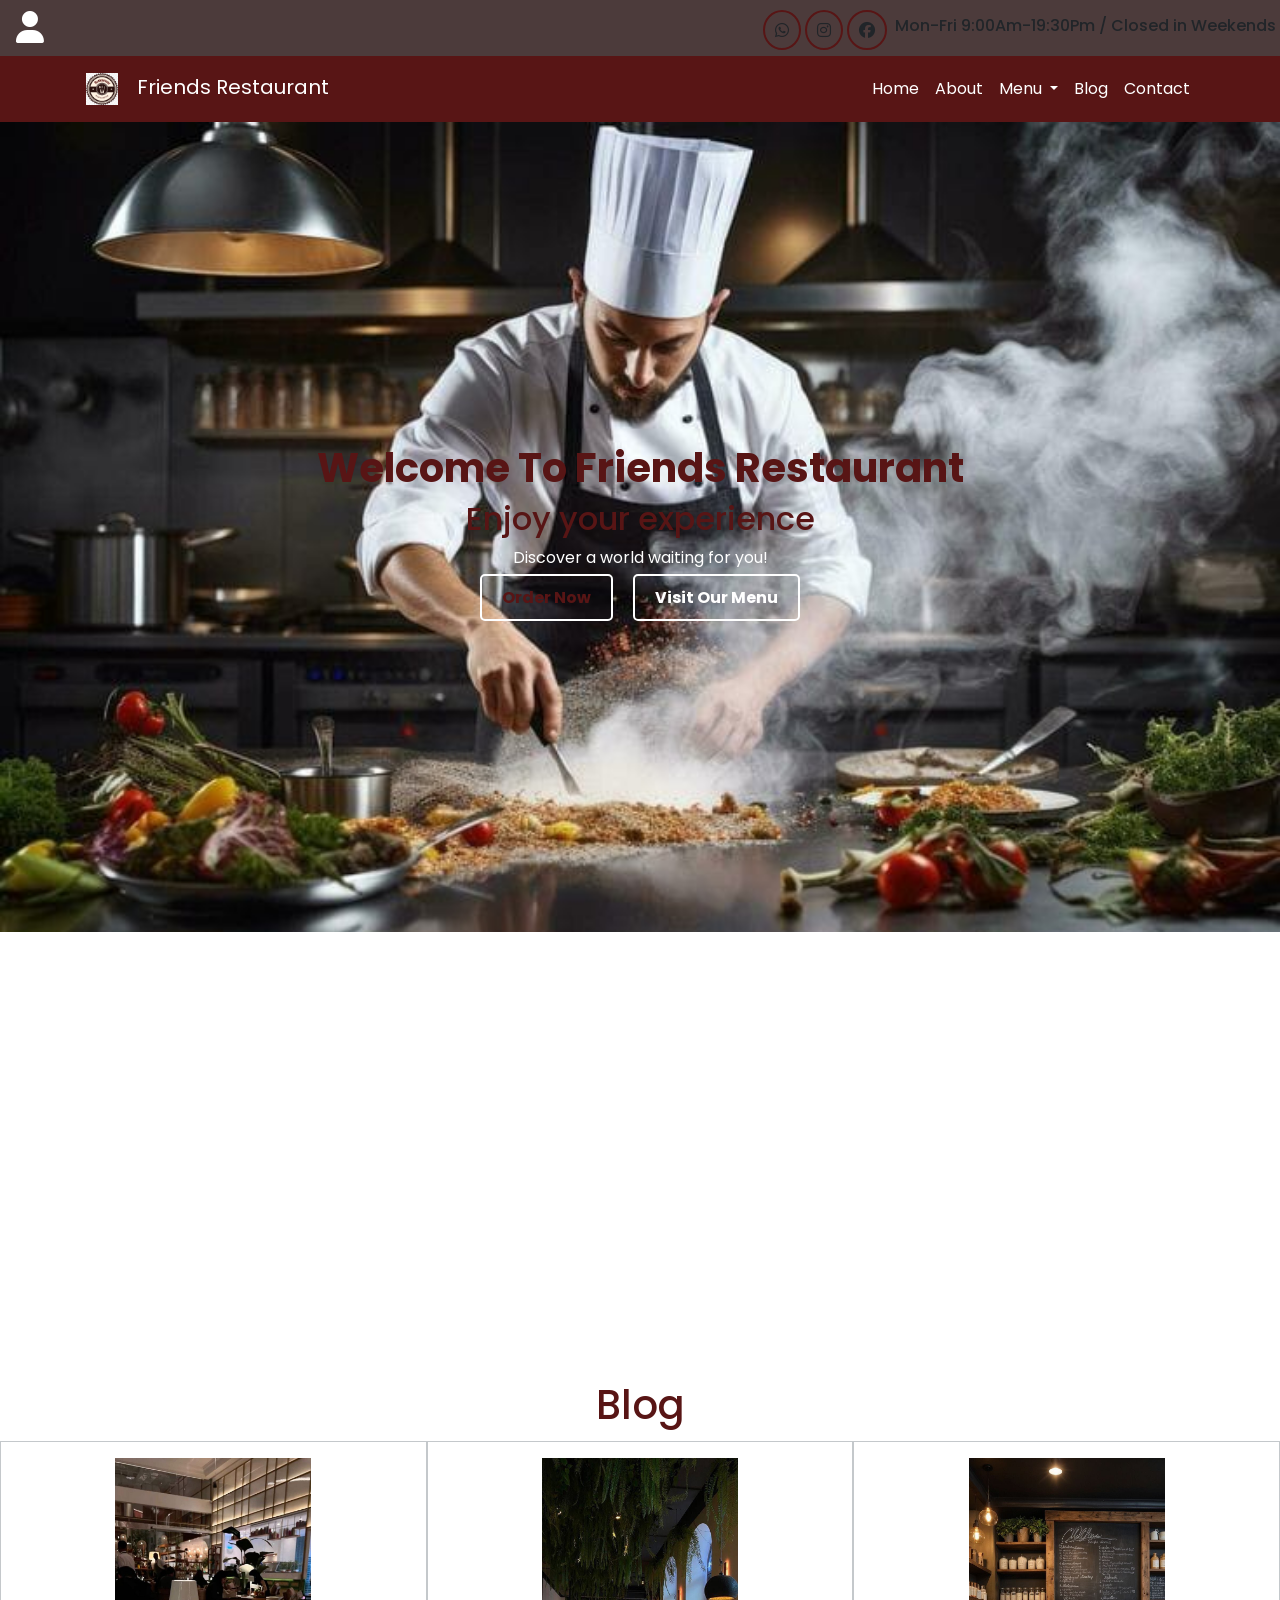
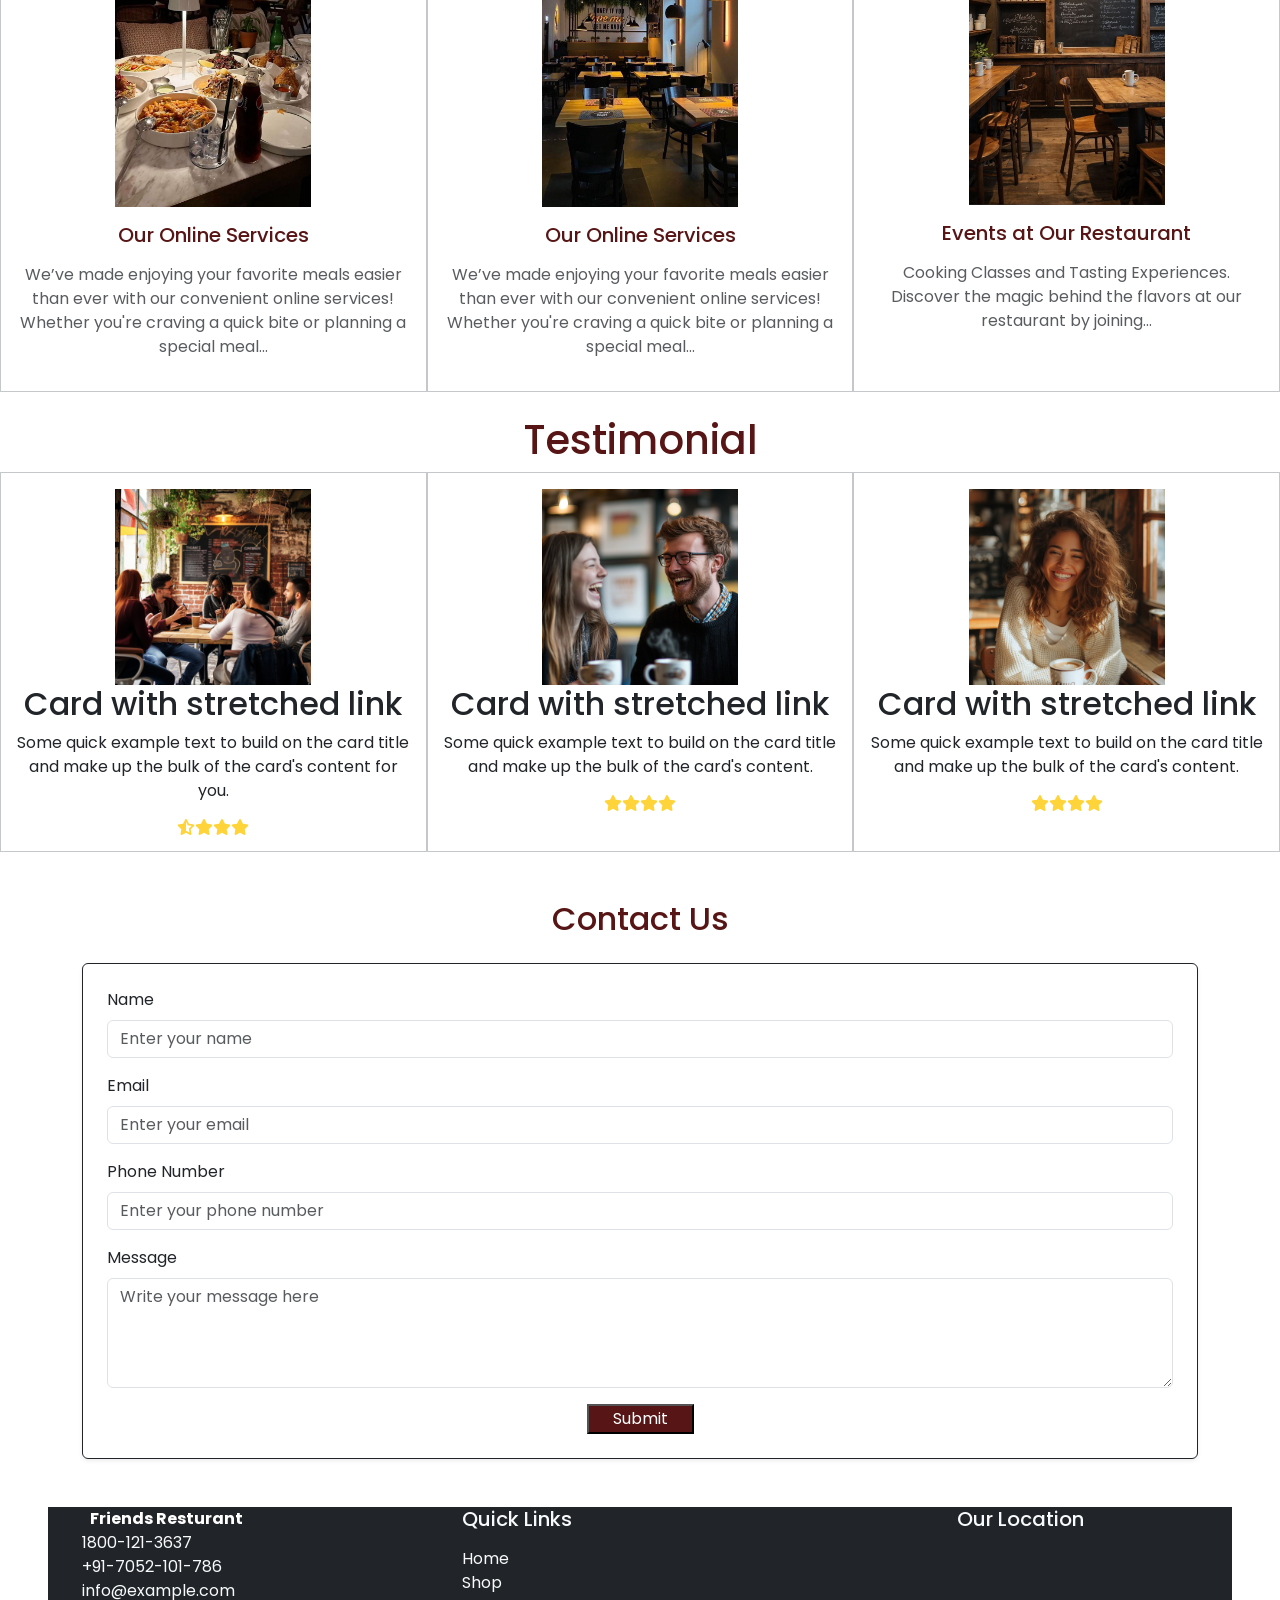
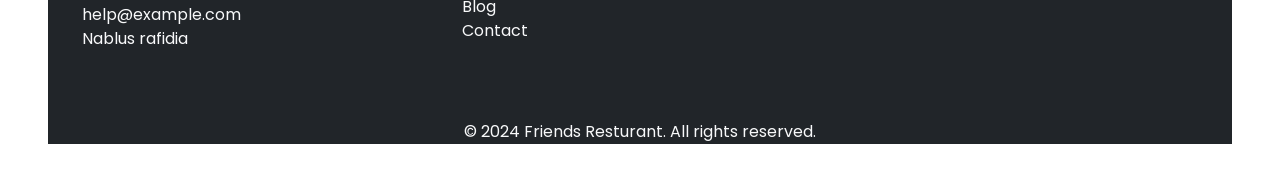
<file: index.html>
<!DOCTYPE html>
<html lang="en" dir="ltr">

<head>
  <meta charset="UTF-8">
  <meta name="viewport" content="width=device-width, initial-scale=1.0">
  <title>Friends Restaurant
  </title>
  <link href="https://cdn.jsdelivr.net/npm/bootstrap@5.3.0-alpha3/dist/css/bootstrap.min.css" rel="stylesheet">

  <link href="https://cdn.jsdelivr.net/npm/bootstrap@5.3.2/dist/css/bootstrap.min.css" rel="stylesheet"
  integrity="sha384-MQ1SC0NNja4MJZ2GpTMLDAXcaAxRm7Kfjl8z2HiOKPzOf+ZSzEFnrl9lfMElxOKI" crossorigin="anonymous">


  <link rel="stylesheet" href="./css/style.css">
  <link href="https://cdnjs.cloudflare.com/ajax/libs/font-awesome/6.5.1/css/all.min.css" rel="stylesheet">
  <link rel="stylesheet" href="https://cdnjs.cloudflare.com/ajax/libs/animate.css/4.1.1/animate.min.css" />
  <link href="https://fonts.googleapis.com/css2?family=Poppins:wght@300;400;600;700&display=swap" rel="stylesheet">


  <link rel="icon" type="image/png" href="./pic/png-thumbnail.png">



</head>

<body>

  <section class="social d-flex justify-content-between align-items-center  ">

    <div class="m-3">
      <i class="fa-solid fa-user fa-2xl" id="userIcon"></i>
      <div id="loginAlert" class="alert-box">
        <div class="alert-content">
          <h2 class="fw-bold text-white	">تسجيل الدخول</h2>
          <form>
            <label for="username" class="text-white fw-bold	">username:</label>
            <input type="text" id="username" name="username" required><br><br>

            <label for="password" class="text-white fw-bold	">password:</label>
            <input type="password" id="password" name="password" required><br><br>

            <button type="submit" class="enter">submit</button>
          </form>
          <button id="closeAlert" class="close-btn">X</button>
        </div>
      </div>
    </div>


    <div class="d-flex align-items-center">
      <div class="d-flex gap-1 m-1">
        <i class="fa-brands fa-whatsapp mt-1 rounded-circle  icon"
          style="border: 2px solid rgb(88, 21, 21); padding: 10px;"></i>
        <i class="fa-brands fa-instagram mt-1 rounded-circle  icon"
          style="border: 2px solid rgb(88, 21, 21); padding: 10px;"></i>
        <i class="fa-brands fa-facebook mt-1 rounded-circle  icon"
          style="border: 2px solid rgb(88, 21, 21); padding: 10px;"></i>
      </div>
      <h6 class="mt-1 gap-1 p-1">
        Mon-Fri 9:00Am-19:30Pm / Closed in Weekends
      </h6>
    </div>



  </section>

  <header>
    <nav class="navbar navbar-expand-lg navbar-light bg-brown">
      <div class="container">
        <a class="navbar-brand text-white" href="./index.html" style="white-space: nowrap;">
          <img src="./pic/png-thumbnail.png" alt="Logo" class="logo p-1"
            style="width: 40px; height: auto; margin-right: 10px;">
          Friends Restaurant
        </a>
        <button class="navbar-toggler" type="button" data-bs-toggle="collapse" data-bs-target="#navbarNav"
          aria-controls="navbarNav" aria-expanded="false" aria-label="Toggle navigation">
          <span class="navbar-toggler-icon"></span>
        </button>
        <div class="collapse navbar-collapse" id="navbarNav">
          <ul class="navbar-nav ms-auto">
            <li class="nav-item">
              <a class="nav-link active text-white" href="./index.html">Home</a>
            </li>
            <li class="nav-item">
              <a class="nav-link text-white" href="#about">About</a>
            </li>
     
            <li class="nav-item dropdown">
              <a class="nav-link text-white dropdown-toggle" href="#" id="navbarDropdown" role="button"
                data-bs-toggle="dropdown" aria-expanded="false">
                Menu
              </a>
              <ul class="dropdown-menu" aria-labelledby="navbarDropdown">
                <li><a class="dropdown-item" href="./menu.html"> Menu</a></li>
                <li><a class="dropdown-item" href="./kids.html">Kids Menu</a></li> <!-- Link to Kids -->
              </ul>
            </li>
            <li class="nav-item">
              <a class="nav-link text-white" aria-disabled="true" href="./blog.html">Blog</a>
            </li>
            <li class="nav-item">
              <a class="nav-link text-white" aria-disabled="true" href="./contact.html">Contact</a>
            </li>
          </ul>
        </div>
      </div>
    </nav>
    
    


  </header>



  <section>
    <div class="welcome-background d-flex justify-content-center align-items-center">
      <div class="text-center text-brown">
        <h1 class="animate__animated animate__fadeInUp fw-bold">Welcome To Friends Restaurant</h1>
        <h2 class="animate__animated animate__fadeInUp">Enjoy your experience</h2>
        <p class="animate__animated animate__fadeInUp text-white">Discover a world waiting for you!</p>
        <div class="text-center">
          <a href="./contact.html" class="custom-border text-brown text-decoration-none mx-2 fw-bold order">Order Now</a>
          <a href="./menu.html" class="custom-border text-white text-decoration-none mx-2 fw-bold">Visit Our Menu</a>
        </div>
        
        
      </div>
    </div>
  </section>


  <section class="about container-fluid d-flex flex-column flex-md-row align-items-center text-brown m-5" id="about">
    <div class="about-start m-5 text-center text-md-start section">
      <h1 class="text-brown">About Us</h1>
      <p>Lorem ipsum dolor sit, amet consectetur adipisicing elit. Odio eaque maiores magnam doloribus! Cupiditate recusandae ex, nesciunt ut perspiciatis distinctio culpa incidunt numquam, velit blanditiis illo iste quae hic dolor!</p>
      <a href="./index.html" class="text-white text-decoration-none  bg-brown p-2 m-1">Read More</a>
    </div>
    <div class="d-flex justify-content-center section">
      <img src="./pic/372b14d2-f8b8-43a5-be48-d82c335439d3.jpg" alt="About Us Image" class="w-75 w-md-25">
    </div>
  </section>


  <h1 class="text-center mb-2 p-1 text-brown">Blog</h1>
  <section class="blog container-fluid">
    <div class="row justify-content-between">
     
      <div class="border border-secondary-subtle text-center col-12 col-md-4 p-3 mb-4" data-aos="fade-up" data-aos-duration="1000"
      data-aos-delay="200">
      <img src="./pic/b12c4fee-d3a9-4ca4-9d72-a7012b7ee950.jpg" alt="" class="w-50 h-auto mb-3">
      <h5 class="text-brown mb-3">Our Online Services</h5>
      <p class="text-muted">
        We’ve made enjoying your favorite meals easier than ever with our convenient online services!
        Whether you're craving a quick bite or planning a special meal...
      </p>
    </div>


      <div class="border border-secondary-subtle text-center col-12 col-md-4 p-3 mb-4" data-aos="fade-up" data-aos-duration="1000"
        data-aos-delay="200">
        <img src="./pic/708f67db-b25c-44ef-b2da-8eef87bc7c3d.jpg" alt="" class="w-50 h-auto mb-3">
        <h5 class="text-brown mb-3">Our Online Services</h5>
        <p class="text-muted">
          We’ve made enjoying your favorite meals easier than ever with our convenient online services!
          Whether you're craving a quick bite or planning a special meal...
        </p>
      </div>

      <div class="border border-secondary-subtle text-center col-12 col-md-4 p-3 mb-4" data-aos="fade-up" data-aos-duration="1000"
        data-aos-delay="400">
        <img src="./pic/887eaccb-376f-4dec-8801-8f00824f3f54.jpg" alt="" class="w-50 h-auto mb-3">
        <h5 class="text-brown mb-3">Events at Our Restaurant</h5>
        <p class="text-muted">
          Cooking Classes and Tasting Experiences.
          Discover the magic behind the flavors at our restaurant by joining...
        </p>
      </div>
    </div>
  </section>




  <h1 class="text-center text-brown">Testimonial</h1>
  <section class="Testimonial container-fluid d-flex flex-wrap gap-3">
    <!-- Card 1 -->
    <div class="row justify-content-between">
      <div class="border border-secondary-subtle text-center col-12 col-md-4 p-3" data-aos="fade-up"
        data-aos-duration="1000">
        <img src="./pic/Friends Gathering.jpg" alt="" class="w-50 h-auto">
        <h2>Card with stretched link</h2>
        <p>Some quick example text to build on the card title and make up the bulk of the card's content for you.</p>
        <div class="d-flex justify-content-center">
          <i class="fas fa-star-half-alt" style="color: #FFD43B;"></i>
          <i class="fa-solid fa-star" style="color: #FFD43B;"></i>
          <i class="fa-solid fa-star" style="color: #FFD43B;"></i>
          <i class="fa-solid fa-star" style="color: #FFD43B;"></i>
        </div>
      </div>

      <!-- Card 2 -->
      <div class="border border-secondary-subtle text-center col-12 col-md-4 p-3" data-aos="fade-up"
        data-aos-duration="1000" data-aos-delay="200">
        <img src="./pic/joyful coffee.jpg" alt="" class="w-50 h-auto">
        <h2>Card with stretched link</h2>
        <p>Some quick example text to build on the card title and make up the bulk of the card's content.</p>
        <div class="d-flex justify-content-center">
          <i class="fa-solid fa-star" style="color: #FFD43B;"></i>
          <i class="fa-solid fa-star" style="color: #FFD43B;"></i>
          <i class="fa-solid fa-star" style="color: #FFD43B;"></i>
          <i class="fa-solid fa-star" style="color: #FFD43B;"></i>
        </div>
      </div>

      <!-- Card 3 -->
      <div class="border border-secondary-subtle text-center col-12 col-md-4 p-3" data-aos="fade-up"
        data-aos-duration="1000" data-aos-delay="400">
        <img src="./pic/Joyful Coffee Moment.jpg" alt="" class="w-50 h-auto">
        <h2>Card with stretched link</h2>
        <p>Some quick example text to build on the card title and make up the bulk of the card's content.</p>
        <div class="d-flex justify-content-center">
          <i class="fa-solid fa-star" style="color: #FFD43B;"></i>
          <i class="fa-solid fa-star" style="color: #FFD43B;"></i>
          <i class="fa-solid fa-star" style="color: #FFD43B;"></i>
          <i class="fa-solid fa-star" style="color: #FFD43B;"></i>
        </div>
      </div>
    </div>
  </section>




  <section class="Contact">
    <div>

      <div class="container mt-5">
        <h2 class="text-center mb-4 text-brown">Contact Us</h2>
        <form class="p-4 border rounded border-dark bg-white shadow-sm">

          <div class="mb-3">
            <label for="name" class="form-label ">Name</label>
            <input type="text" class="form-control" id="name" placeholder="Enter your name" required>
          </div>

          <div class="mb-3">
            <label for="email" class="form-label">Email</label>
            <input type="email" class="form-control" id="email" placeholder="Enter your email" required>
          </div>

          <div class="mb-3">
            <label for="phone" class="form-label">Phone Number</label>
            <input type="tel" class="form-control" id="phone" placeholder="Enter your phone number" required>
          </div>

          <div class="mb-3">
            <label for="message" class="form-label">Message</label>
            <textarea class="form-control" id="message" rows="4" placeholder="Write your message here"
              required></textarea>
          </div>

          <div class="text-center">
            <button type="submit" class="bg-brown text-white px-4">Submit</button>
          </div>
        </form>
      </div>


    </div>

  </section>

  <footer class="bg-dark text-light  m-5">
    <div class="container">
      <div class="row">

        <div class="col-md-4">
          <a href="./index.html" class="text-decoration-none text-white fw-bold m-1 p-1">Friends Resturant</a>
          <ul class="list-unstyled">
            <li><i class="bi bi-telephone"></i> 1800-121-3637</li>
            <li><i class="bi bi-telephone"></i> +91-7052-101-786</li>
            <li><i class="bi bi-envelope"></i> info@example.com</li>
            <li><i class="bi bi-envelope"></i> help@example.com</li>
            <li><i class="bi bi-geo-alt "></i> Nablus rafidia</li>
          </ul>
        </div>

        <div class="col-md-4">
          <h5 class="mb-3">Quick Links</h5>
          <ul class="list-unstyled">
            <li><a href="#" class="text-light text-decoration-none">Home</a></li>
            <li><a href="#" class="text-light text-decoration-none">Shop</a></li>
            <li><a href="#" class="text-light text-decoration-none">Blog</a></li>
            <li><a href="#" class="text-light text-decoration-none">Contact</a></li>
          </ul>
        </div>

        <div class="col-md-4">
          <h5 class="mb-3 text-center">Our Location</h5>
          <iframe
            src="https://www.google.com/maps/embed?pb=!1m18!1m12!1m3!1d54065.71664892514!2d35.223018658203125!3d32.224454!2m3!1f0!2f0!3f0!3m2!1i1024!2i768!4f13.1!3m3!1m2!1s0x151ce244a26e617b%3A0xf7b2b896c2c2d8d8!2sNablus!5e0!3m2!1sen!2s!4v1639927206182!5m2!1sen!2s"
            width="100%" height="150" style="border:0;" allowfullscreen="" loading="lazy">
          </iframe>
        </div>
      </div>
      <div class="text-center mt-3">
        <p class="mb-0">&copy; 2024 Friends Resturant. All rights reserved.</p>
      </div>
    </div>
  </footer>




  <script src="https://cdn.jsdelivr.net/npm/aos@2.3.4/dist/aos.js"></script>
  <script src="./main.js"></script>
  <script src="https://cdn.jsdelivr.net/npm/bootstrap@5.3.0-alpha3/dist/js/bootstrap.bundle.min.js"></script>




</body>

</html>
</file>
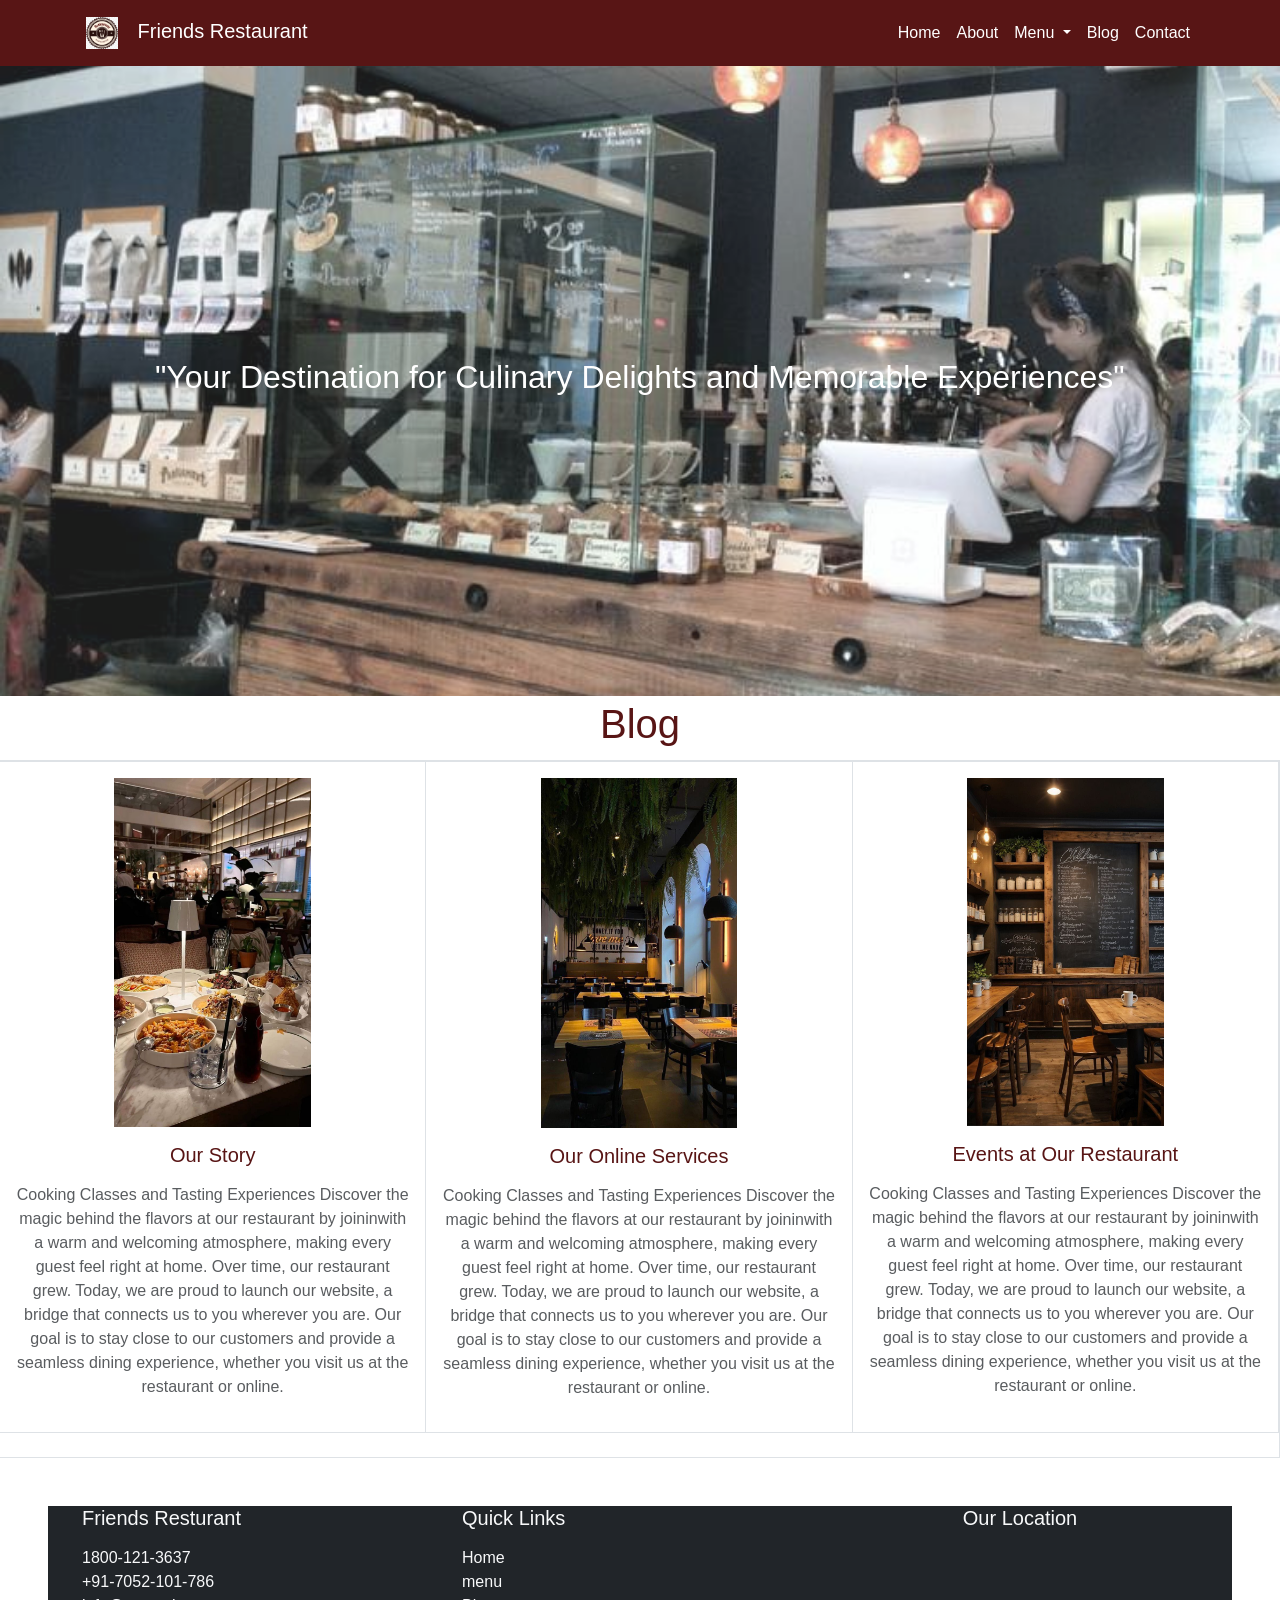
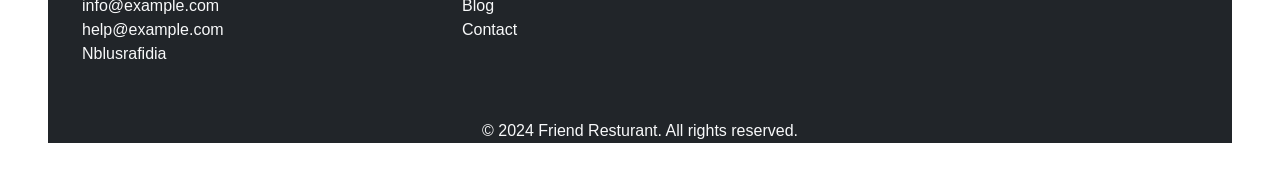
<file: blog.html>
<!DOCTYPE html>
<html lang="en" dir="ltr">


<head>
  <meta charset="UTF-8">
  <meta name="viewport" content="width=device-width, initial-scale=1.0">
  <title>Friends Resturant</title>
  <link href="https://cdn.jsdelivr.net/npm/bootstrap@5.3.0-alpha3/dist/css/bootstrap.min.css" rel="stylesheet">

  <link href="https://cdn.jsdelivr.net/npm/bootstrap@5.3.2/dist/css/bootstrap.min.css" rel="stylesheet"
    integrity="sha384-MQ1SC0NNja4MJZ2GpTMLDAXcaAxRm7Kfjl8z2HiOKPzOf+ZSzEFnrl9lfMElxOKI" crossorigin="anonymous">


  <link rel="stylesheet" href="./css/style.css">
  <link href="https://cdnjs.cloudflare.com/ajax/libs/font-awesome/6.5.1/css/all.min.css" rel="stylesheet">
  <link rel="stylesheet" href="https://cdnjs.cloudflare.com/ajax/libs/animate.css/4.1.1/animate.min.css" />
  <link rel="icon" type="image/png" href="./pic/png-thumbnail.png">

  <link href="https://cdn.jsdelivr.net/npm/aos@2.3.4/dist/aos.css" rel="stylesheet">

</head>


<body>

  <header>
    <nav class="navbar navbar-expand-lg navbar-light bg-brown">
      <div class="container">
        <a class="navbar-brand text-white" href="./index.html" style="white-space: nowrap;">
          <img src="./pic/png-thumbnail.png" alt="Logo" class="logo p-1"
            style="width: 40px; height: auto; margin-right: 10px;">
          Friends Restaurant
        </a>
        <button class="navbar-toggler" type="button" data-bs-toggle="collapse" data-bs-target="#navbarNav"
          aria-controls="navbarNav" aria-expanded="false" aria-label="Toggle navigation">
          <span class="navbar-toggler-icon"></span>
        </button>
        <div class="collapse navbar-collapse" id="navbarNav">
          <ul class="navbar-nav ms-auto">
            <li class="nav-item">
              <a class="nav-link active text-white" href="./index.html">Home</a>
            </li>
            <li class="nav-item">
              <a class="nav-link text-white" href="#about">About</a>
            </li>
          
            <li class="nav-item dropdown">
              <a class="nav-link text-white dropdown-toggle" href="#" id="navbarDropdown" role="button"
                data-bs-toggle="dropdown" aria-expanded="false">
                Menu
              </a>
              <ul class="dropdown-menu" aria-labelledby="navbarDropdown">
                <li><a class="dropdown-item" href="./menu.html"> Menu</a></li>
                <li><a class="dropdown-item" href="./kids.html">Kids Menu</a></li> <!-- Link to Kids -->
              </ul>
            </li>
            <li class="nav-item">
              <a class="nav-link text-white" aria-disabled="true" href="./blog.html">Blog</a>
            </li>
            <li class="nav-item">
              <a class="nav-link text-white" aria-disabled="true" href="./contact.html">Contact</a>
            </li>
          </ul>
        </div>
      </div>
    </nav>


  </header>



  <section class="blog-page d-flex justify-content-center align-items-center">
    <div class="content text-center">
      <h2 class="text-white animate__animated animate__zoomIn"> "Your Destination for Culinary Delights and Memorable
        Experiences"
      </h2>
    </div>

  </section>

  <h1 class="text-center mb-2 p-1 text-brown">Blog</h1>
  <section class="blog container-fluid border border-start-0">
    <div class="row justify-content-between">
  
      <div class=" border border-start-0 text-center col-12 col-md-4 p-3 mb-4">
        <img src="./pic/b12c4fee-d3a9-4ca4-9d72-a7012b7ee950.jpg" alt="" class="w-50 h-auto mb-3">
        <h5 class="text-brown mb-3">Our Story</h5>
        <p class="text-muted">Cooking Classes and Tasting Experiences
          Discover the magic behind the flavors at our restaurant by joininwith a warm and welcoming atmosphere, making every guest feel right at home.
          Over time, our restaurant grew. Today, we are proud to launch our website, a bridge that connects us to you
          wherever you are. Our goal is to stay close to our customers and provide a seamless dining experience, whether
          you visit us at the restaurant or online.</p>
      </div>

   
      <div class="  border border-start-0 text-center col-12 col-md-4 p-3 mb-4">
        <img src="./pic/708f67db-b25c-44ef-b2da-8eef87bc7c3d.jpg" alt="" class="w-50 h-auto mb-3">
        <h5 class="text-brown mb-3">Our Online Services</h5>
        <p class="text-muted">Cooking Classes and Tasting Experiences
          Discover the magic behind the flavors at our restaurant by joininwith a warm and welcoming atmosphere, making
          every guest feel right at home.
          Over time, our restaurant grew. Today, we are proud to launch our website, a bridge that connects us to you
          wherever you are. Our goal is to stay close to our customers and provide a seamless dining experience, whether
          you visit us at the restaurant or online.</p>
      </div>

    
      <div class=" text-center border border-start-0 col-12 col-md-4 p-3 mb-4">
        <img src="./pic/887eaccb-376f-4dec-8801-8f00824f3f54.jpg" alt="" class="w-50 h-auto mb-3">
        <h5 class="text-brown mb-3">Events at Our Restaurant</h5>
        <p class="text-muted">Cooking Classes and Tasting Experiences
          Discover the magic behind the flavors at our restaurant by joininwith a warm and welcoming atmosphere, making
          every guest feel right at home.
          Over time, our restaurant grew. Today, we are proud to launch our website, a bridge that connects us to you
          wherever you are. Our goal is to stay close to our customers and provide a seamless dining experience, whether
          you visit us at the restaurant or online.</p>
      </div>
    </div>
  </section>


  <footer class="bg-dark text-light  m-5">
    <div class="container">
      <div class="row">

        <div class="col-md-4">
          <h5 class="mb-3">Friends Resturant</h5>
          <ul class="list-unstyled">
            <li><i class="bi bi-telephone"></i> 1800-121-3637</li>
            <li><i class="bi bi-telephone"></i> +91-7052-101-786</li>
            <li><i class="bi bi-envelope"></i> info@example.com</li>
            <li><i class="bi bi-envelope"></i> help@example.com</li>
            <li><i class="bi bi-geo-alt"></i> Nblusrafidia</li>
          </ul>
        </div>

        <div class="col-md-4">
          <h5 class="mb-3">Quick Links</h5>
          <ul class="list-unstyled">
            <li><a href="./index.html" class="text-light text-decoration-none">Home</a></li>
            <li><a href="./menu.html" class="text-light text-decoration-none">menu</a></li>
            <li><a href="./blog.html" class="text-light text-decoration-none">Blog</a></li>
            <li><a href="./contact.html" class="text-light text-decoration-none">Contact</a></li>
          </ul>
        </div>

        <div class="col-md-4">
          <h5 class="mb-3 text-center">Our Location</h5>
          <iframe
            src="https://www.google.com/maps/embed?pb=!1m18!1m12!1m3!1d54065.71664892514!2d35.223018658203125!3d32.224454!2m3!1f0!2f0!3f0!3m2!1i1024!2i768!4f13.1!3m3!1m2!1s0x151ce244a26e617b%3A0xf7b2b896c2c2d8d8!2sNablus!5e0!3m2!1sen!2s!4v1639927206182!5m2!1sen!2s"
            width="100%" height="150" style="border:0;" allowfullscreen="" loading="lazy">
          </iframe>
        </div>
      </div>
      <div class="text-center mt-3">
        <p class="mb-0">&copy; 2024 Friend Resturant. All rights reserved.</p>
      </div>
    </div>
  </footer>


  <script src="https://cdn.jsdelivr.net/npm/aos@2.3.4/dist/aos.js"></script>
  <script src="./main.js"></script>
  <script src="https://cdn.jsdelivr.net/npm/bootstrap@5.3.0-alpha3/dist/js/bootstrap.bundle.min.js"></script>

</body>

</html>
</file>
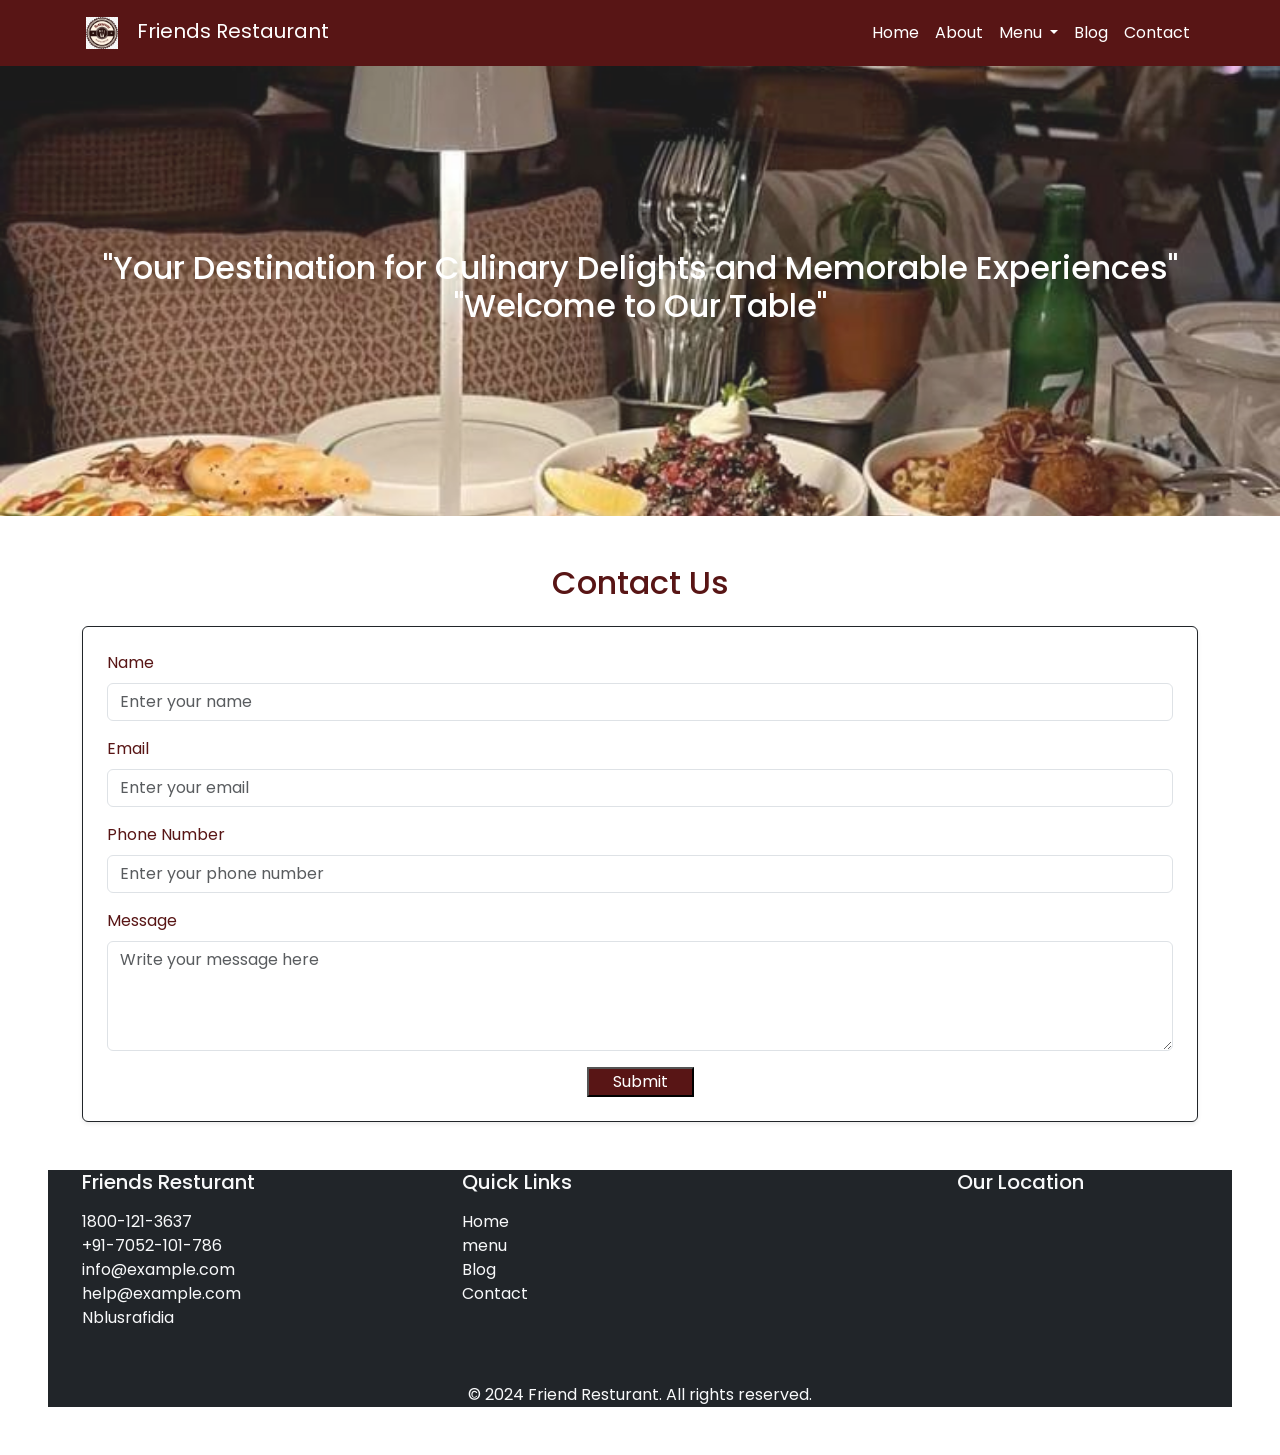
<file: contact.html>
<!DOCTYPE html>
<html lang="en" dir="ltr">

<head>
  <meta charset="UTF-8">
  <meta name="viewport" content="width=device-width, initial-scale=1.0">
  <title>Friends Resturant</title>
  <link href="https://cdn.jsdelivr.net/npm/bootstrap@5.3.0-alpha3/dist/css/bootstrap.min.css" rel="stylesheet">

  <link href="https://cdn.jsdelivr.net/npm/bootstrap@5.3.2/dist/css/bootstrap.min.css" rel="stylesheet"
    integrity="sha384-MQ1SC0NNja4MJZ2GpTMLDAXcaAxRm7Kfjl8z2HiOKPzOf+ZSzEFnrl9lfMElxOKI" crossorigin="anonymous">


  <link rel="stylesheet" href="./css/style.css">
  <link href="https://cdnjs.cloudflare.com/ajax/libs/font-awesome/6.5.1/css/all.min.css" rel="stylesheet">
  <link rel="stylesheet" href="https://cdnjs.cloudflare.com/ajax/libs/animate.css/4.1.1/animate.min.css" />
  <link href="https://fonts.googleapis.com/css2?family=Poppins:wght@300;400;600;700&display=swap" rel="stylesheet">


  <link rel="icon" type="image/png" href="./pic/png-thumbnail.png">

  <link href="https://cdn.jsdelivr.net/npm/aos@2.3.4/dist/aos.css" rel="stylesheet">
</head>

<body>
  <header>
    <nav class="navbar navbar-expand-lg navbar-light bg-brown">
      <div class="container">
        <a class="navbar-brand text-white" href="./index.html" style="white-space: nowrap;">
          <img src="./pic/png-thumbnail.png" alt="Logo" class="logo p-1"
            style="width: 40px; height: auto; margin-right: 10px;">
          Friends Restaurant
        </a>
        <button class="navbar-toggler" type="button" data-bs-toggle="collapse" data-bs-target="#navbarNav"
          aria-controls="navbarNav" aria-expanded="false" aria-label="Toggle navigation">
          <span class="navbar-toggler-icon"></span>
        </button>
        <div class="collapse navbar-collapse" id="navbarNav">
          <ul class="navbar-nav ms-auto">
            <li class="nav-item">
              <a class="nav-link active text-white" href="./index.html">Home</a>
            </li>
            <li class="nav-item">
              <a class="nav-link text-white" href="#about">About</a>
            </li>
         
            <li class="nav-item dropdown">
              <a class="nav-link text-white dropdown-toggle" href="#" id="navbarDropdown" role="button"
                data-bs-toggle="dropdown" aria-expanded="false">
                Menu
              </a>
              <ul class="dropdown-menu" aria-labelledby="navbarDropdown">
                <li><a class="dropdown-item" href="./menu.html"> Menu</a></li>
                <li><a class="dropdown-item" href="./kids.html">Kids Menu</a></li> <!-- Link to Kids -->
              </ul>
            </li>
            <li class="nav-item">
              <a class="nav-link text-white" aria-disabled="true" href="./blog.html">Blog</a>
            </li>
            <li class="nav-item">
              <a class="nav-link text-white" aria-disabled="true" href="./contact.html">Contact</a>
            </li>
          </ul>
        </div>
      </div>
    </nav>
  
   
  </header>
  
  
 
  <section class="contact-page d-flex justify-content-center align-items-center">
    <div class="content text-center">
      <h2 class="text-white animate__animated animate__zoomIn">"Your Destination for Culinary Delights and Memorable Experiences" <br> "Welcome to Our
        Table"</h2>
    </div>
  </section>
  <section class="Contact">
    <div>

      <div class="container mt-5">
        <h2 class="text-center mb-4 text-brown">Contact Us</h2>
        <form class="p-4 border rounded border-dark bg-white shadow-sm">

          <div class="mb-3">
            <label for="name" class="form-label text-brown ">Name</label>
            <input type="text" class="form-control" id="name" placeholder="Enter your name" required>
          </div>

          <div class="mb-3">
            <label for="email" class="form-label text-brown">Email</label>
            <input type="email" class="form-control" id="email" placeholder="Enter your email" required>
          </div>

          <div class="mb-3">
            <label for="phone" class="form-label text-brown">Phone Number</label>
            <input type="tel" class="form-control" id="phone" placeholder="Enter your phone number" required>
          </div>

          <div class="mb-3">
            <label for="message" class="form-label text-brown">Message</label>
            <textarea class="form-control" id="message" rows="4" placeholder="Write your message here"
              required></textarea>
          </div>

          <div class="text-center">
            <button type="submit" class="bg-brown text-white px-4">Submit</button>
          </div>
        </form>
      </div>


    </div>

  </section>
  <footer class="bg-dark text-light  m-5">
    <div class="container">
      <div class="row">

        <div class="col-md-4">
          <h5 class="mb-3">Friends Resturant</h5>
          <ul class="list-unstyled">
            <li><i class="bi bi-telephone"></i> 1800-121-3637</li>
            <li><i class="bi bi-telephone"></i> +91-7052-101-786</li>
            <li><i class="bi bi-envelope"></i> info@example.com</li>
            <li><i class="bi bi-envelope"></i> help@example.com</li>
            <li><i class="bi bi-geo-alt"></i> Nblusrafidia</li>
          </ul>
        </div>

        <div class="col-md-4">
          <h5 class="mb-3">Quick Links</h5>
          <ul class="list-unstyled">
            <li><a href="./index.html" class="text-light text-decoration-none">Home</a></li>
            <li><a href="./menu.html" class="text-light text-decoration-none">menu</a></li>
            <li><a href="./blog.html" class="text-light text-decoration-none">Blog</a></li>
            <li><a href="./contact.html" class="text-light text-decoration-none">Contact</a></li>
          </ul>
        </div>

        <div class="col-md-4">
          <h5 class="mb-3 text-center">Our Location</h5>
          <iframe
            src="https://www.google.com/maps/embed?pb=!1m18!1m12!1m3!1d54065.71664892514!2d35.223018658203125!3d32.224454!2m3!1f0!2f0!3f0!3m2!1i1024!2i768!4f13.1!3m3!1m2!1s0x151ce244a26e617b%3A0xf7b2b896c2c2d8d8!2sNablus!5e0!3m2!1sen!2s!4v1639927206182!5m2!1sen!2s"
            width="100%" height="150" style="border:0;" allowfullscreen="" loading="lazy">
          </iframe>
        </div>
      </div>
      <div class="text-center mt-3">
        <p class="mb-0">&copy; 2024 Friend Resturant. All rights reserved.</p>
      </div>
    </div>
  </footer>
  <script src="https://cdn.jsdelivr.net/npm/bootstrap@5.3.0-alpha1/dist/js/bootstrap.bundle.min.js"></script>

</body>

</html>
</file>
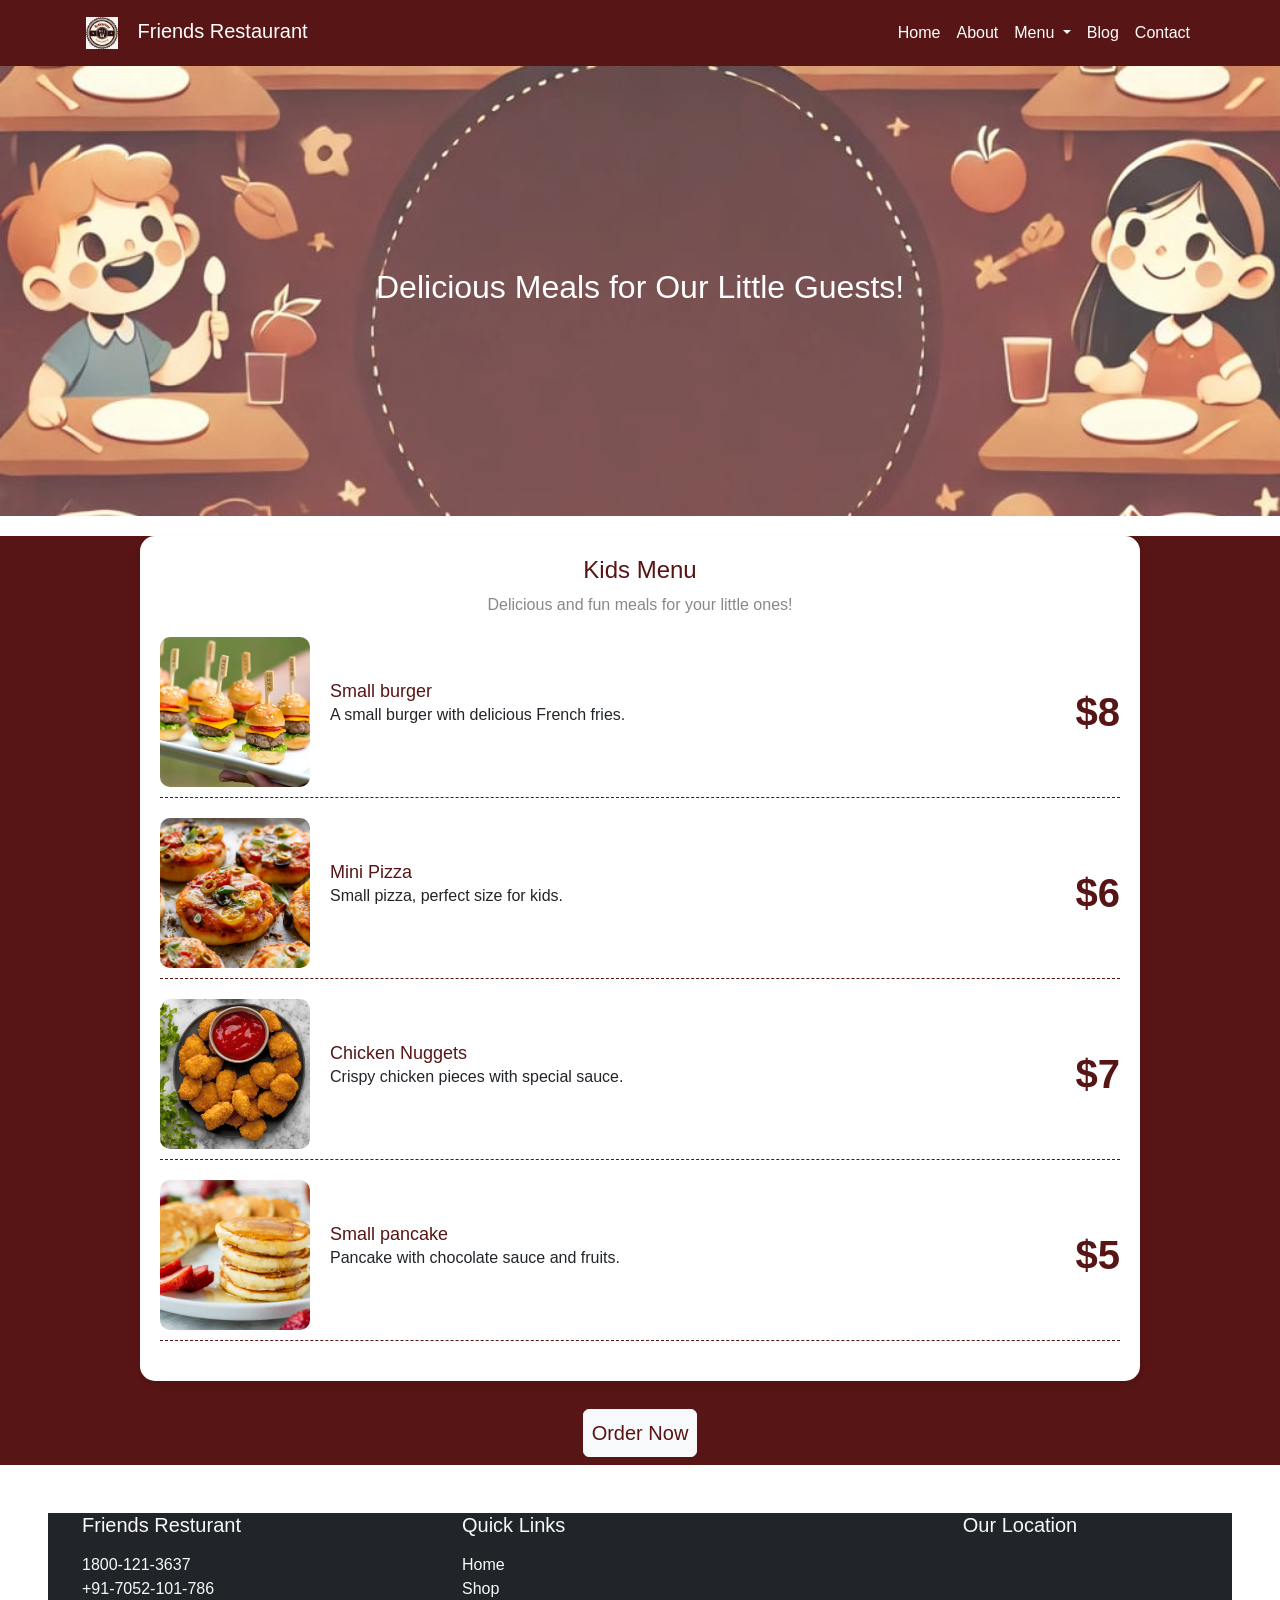
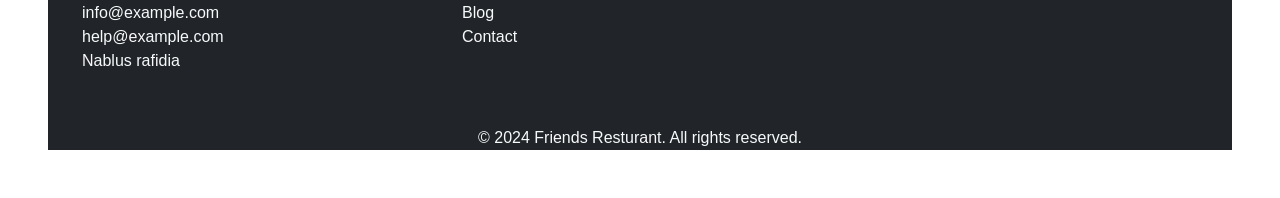
<file: kids.html>
<!DOCTYPE html>
<html lang="en" dir="ltr">

<head>
    <meta charset="UTF-8">
    <meta name="viewport" content="width=device-width, initial-scale=1.0">
    <title>Friends Resturant</title>
    <link href="https://cdn.jsdelivr.net/npm/bootstrap@5.3.0-alpha3/dist/css/bootstrap.min.css" rel="stylesheet">

    <link href="https://cdn.jsdelivr.net/npm/bootstrap@5.3.2/dist/css/bootstrap.min.css" rel="stylesheet"
        integrity="sha384-MQ1SC0NNja4MJZ2GpTMLDAXcaAxRm7Kfjl8z2HiOKPzOf+ZSzEFnrl9lfMElxOKI" crossorigin="anonymous">


    <link rel="stylesheet" href="./css/style.css">
    <link href="https://cdnjs.cloudflare.com/ajax/libs/font-awesome/6.5.1/css/all.min.css" rel="stylesheet">
    <link rel="stylesheet" href="https://cdnjs.cloudflare.com/ajax/libs/animate.css/4.1.1/animate.min.css" />
</head>

<body>

    <header>
        <nav class="navbar navbar-expand-lg navbar-light bg-brown">
            <div class="container">
              <a class="navbar-brand text-white" href="./index.html" style="white-space: nowrap;">
                <img src="./pic/png-thumbnail.png" alt="Logo" class="logo p-1"
                  style="width: 40px; height: auto; margin-right: 10px;">
                Friends Restaurant
              </a>
              <button class="navbar-toggler" type="button" data-bs-toggle="collapse" data-bs-target="#navbarNav"
                aria-controls="navbarNav" aria-expanded="false" aria-label="Toggle navigation">
                <span class="navbar-toggler-icon"></span>
              </button>
              <div class="collapse navbar-collapse" id="navbarNav">
                <ul class="navbar-nav ms-auto">
                  <li class="nav-item">
                    <a class="nav-link active text-white" href="./index.html">Home</a>
                  </li>
                  <li class="nav-item">
                    <a class="nav-link text-white" href="#about">About</a>
                  </li>
                
                  <li class="nav-item dropdown">
                    <a class="nav-link text-white dropdown-toggle" href="#" id="navbarDropdown" role="button"
                      data-bs-toggle="dropdown" aria-expanded="false">
                      Menu
                    </a>
                    <ul class="dropdown-menu" aria-labelledby="navbarDropdown">
                      <li><a class="dropdown-item" href="./menu.html"> Menu</a></li>
                      <li><a class="dropdown-item" href="./kids.html">Kids Menu</a></li> <!-- Link to Kids -->
                    </ul>
                  </li>
                  <li class="nav-item">
                    <a class="nav-link text-white" aria-disabled="true" href="./blog.html">Blog</a>
                  </li>
                  <li class="nav-item">
                    <a class="nav-link text-white" aria-disabled="true" href="./contact.html">Contact</a>
                  </li>
                </ul>
              </div>
            </div>
          </nav>
    </header>

        <section>
            <div class="kids-background d-flex justify-content-center align-items-center">
                <div class="content text-center">
                    <h2 class=" animate__animated animate__zoomIn text-white">Delicious Meals for Our Little Guests!
                        </h2>
                </div>
            </div>
        </section>

        <section class="bg-brown ">
            <div class="kids-container">
                <div class="kids-header ">
                    <h1 class="fw-3 text-brown">Kids Menu</h1>
                    <p class="">Delicious and fun meals for your little ones!</p>
                </div>
                <div class="kids-item">
                    <img src="./pic/party-food-mini-cheeseburgers-pizzazzerie-6.webp" alt="Meal Image"
                        class=" animate__animated animate__pulse animate__infinite ">
                    <div>
                        <h3>Small burger</h3>
                        <p>A small burger with delicious French fries.</p>
                    </div>
                    <div class="price">$8</div>
                </div>
                <div class="kids-item">
                    <img src="./pic/ri-pbm-mini-vegetable-pizza.jpeg" alt="Meal Image"
                        class="animate__animated animate__pulse animate__infinite">
                    <div>
                        <h3>Mini Pizza</h3>
                        <p>Small pizza, perfect size for kids.</p>
                    </div>
                    <div class="price">$6</div>
                </div>
                <div class="kids-item">
                    <img src="./pic/ChickenNuggets.webp" alt="Meal Image"
                        class="animate__animated animate__pulse animate__infinite">
                    <div>
                        <h3>Chicken Nuggets</h3>
                        <p>Crispy chicken pieces with special sauce.</p>
                    </div>
                    <div class="price">$7</div>
                </div>
                <div class="kids-item ">
                    <img src="./pic/ppppppppppp.jpg" alt="Meal Image"
                        class="animate__animated animate__pulse animate__infinite">
                    <div>
                        <h3>Small pancake</h3>
                        <p>Pancake with chocolate sauce and fruits.</p>
                    </div>
                    <div class="price ">$5</div>
                </div>
            </div>
            
        <div class="d-flex flex-column justify-content-end align-items-center ">
          <a href="./contact.html" class="btn btn-light text-decoration-none  text-brown m-2  p-2 fs-5">Order Now</a>

        </div>
        </section>
    
        <footer class="bg-dark text-light  m-5">
          <div class="container">
            <div class="row">
      
              <div class="col-md-4">
                <h5 class="mb-3">Friends Resturant</h5>
                <ul class="list-unstyled">
                  <li><i class="bi bi-telephone"></i> 1800-121-3637</li>
                  <li><i class="bi bi-telephone"></i> +91-7052-101-786</li>
                  <li><i class="bi bi-envelope"></i> info@example.com</li>
                  <li><i class="bi bi-envelope"></i> help@example.com</li>
                  <li><i class="bi bi-geo-alt "></i> Nablus rafidia</li>
                </ul>
              </div>
      
              <div class="col-md-4">
                <h5 class="mb-3">Quick Links</h5>
                <ul class="list-unstyled">
                  <li><a href="#" class="text-light text-decoration-none">Home</a></li>
                  <li><a href="#" class="text-light text-decoration-none">Shop</a></li>
                  <li><a href="#" class="text-light text-decoration-none">Blog</a></li>
                  <li><a href="#" class="text-light text-decoration-none">Contact</a></li>
                </ul>
              </div>
      
              <div class="col-md-4">
                <h5 class="mb-3 text-center">Our Location</h5>
                <iframe
                  src="https://www.google.com/maps/embed?pb=!1m18!1m12!1m3!1d54065.71664892514!2d35.223018658203125!3d32.224454!2m3!1f0!2f0!3f0!3m2!1i1024!2i768!4f13.1!3m3!1m2!1s0x151ce244a26e617b%3A0xf7b2b896c2c2d8d8!2sNablus!5e0!3m2!1sen!2s!4v1639927206182!5m2!1sen!2s"
                  width="100%" height="150" style="border:0;" allowfullscreen="" loading="lazy">
                </iframe>
              </div>
            </div>
            <div class="text-center mt-3">
              <p class="mb-0">&copy; 2024 Friends Resturant. All rights reserved.</p>
            </div>
          </div>
        </footer>
        <script src="https://cdn.jsdelivr.net/npm/bootstrap@5.3.0-alpha1/dist/js/bootstrap.bundle.min.js"></script>

</body>

</html>
</file>
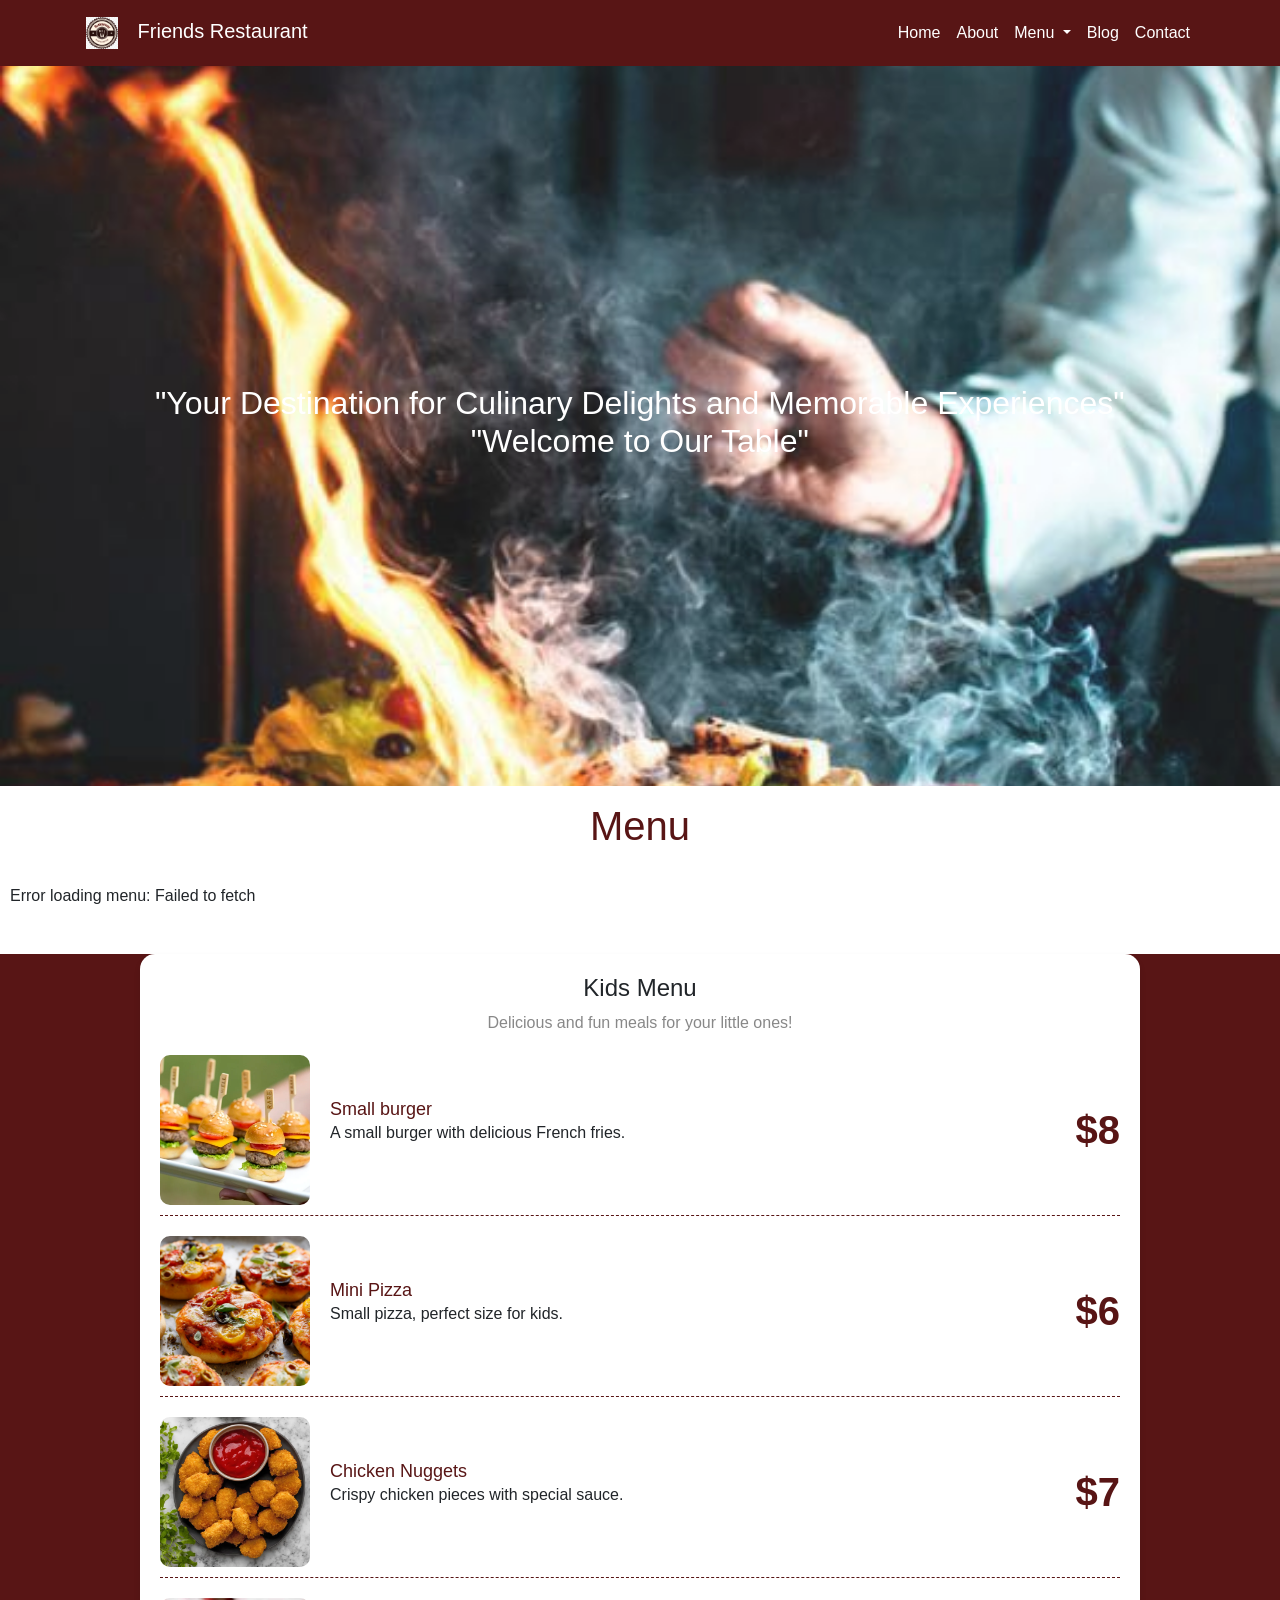
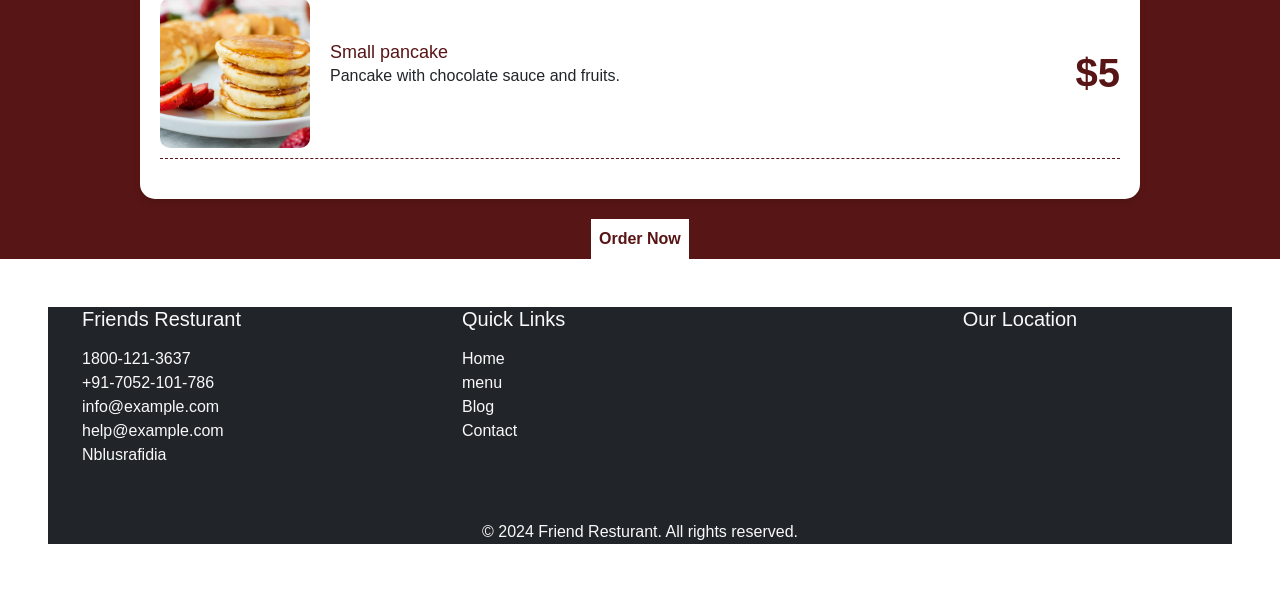
<file: menu.html>
<!DOCTYPE html>
<html lang="en" dir="ltr">

<head>
  <meta charset="UTF-8">
  <meta name="viewport" content="width=device-width, initial-scale=1.0">
  <title>Friends Resturant</title>
  <link href="https://cdn.jsdelivr.net/npm/bootstrap@5.3.0-alpha3/dist/css/bootstrap.min.css" rel="stylesheet">

  <link href="https://cdn.jsdelivr.net/npm/bootstrap@5.3.2/dist/css/bootstrap.min.css" rel="stylesheet"
    integrity="sha384-MQ1SC0NNja4MJZ2GpTMLDAXcaAxRm7Kfjl8z2HiOKPzOf+ZSzEFnrl9lfMElxOKI" crossorigin="anonymous">


  <link rel="stylesheet" href="./css/style.css">
  <link href="https://cdnjs.cloudflare.com/ajax/libs/font-awesome/6.5.1/css/all.min.css" rel="stylesheet">
  <link rel="stylesheet" href="https://cdnjs.cloudflare.com/ajax/libs/animate.css/4.1.1/animate.min.css" />
</head>

<body>

  <header>
    <nav class="navbar navbar-expand-lg navbar-light bg-brown">
      <div class="container">
        <a class="navbar-brand text-white" href="./index.html" style="white-space: nowrap;">
          <img src="./pic/png-thumbnail.png" alt="Logo" class="logo p-1"
            style="width: 40px; height: auto; margin-right: 10px;">
          Friends Restaurant
        </a>
        <button class="navbar-toggler" type="button" data-bs-toggle="collapse" data-bs-target="#navbarNav"
          aria-controls="navbarNav" aria-expanded="false" aria-label="Toggle navigation">
          <span class="navbar-toggler-icon"></span>
        </button>
        <div class="collapse navbar-collapse" id="navbarNav">
          <ul class="navbar-nav ms-auto">
            <li class="nav-item">
              <a class="nav-link active text-white" href="./index.html">Home</a>
            </li>
            <li class="nav-item">
              <a class="nav-link text-white" href="#about">About</a>
            </li>
            <!-- Dropdown Menu for Menu -->
            <li class="nav-item dropdown">
              <a class="nav-link text-white dropdown-toggle" href="#" id="navbarDropdown" role="button"
                data-bs-toggle="dropdown" aria-expanded="false">
                Menu
              </a>
              <ul class="dropdown-menu" aria-labelledby="navbarDropdown">
                <li><a class="dropdown-item" href="./menu.html"> Menu</a></li>
                <li><a class="dropdown-item" href="./kids.html">Kids Menu</a></li> <!-- Link to Kids -->
              </ul>
            </li>
            <li class="nav-item">
              <a class="nav-link text-white" aria-disabled="true" href="./blog.html">Blog</a>
            </li>
            <li class="nav-item">
              <a class="nav-link text-white" aria-disabled="true" href="./contact.html">Contact</a>
            </li>
          </ul>
        </div>
      </div>
    </nav>

   
  </header>










  <section>
    <div class="menu-background d-flex justify-content-center align-items-center">
      <div class="content text-center">
        <h2 class="text-white animate__animated animate__zoomIn">"Your Destination for Culinary Delights and Memorable
          Experiences" <br> "Welcome to Our
          Table"</h2>
      </div>
    </div>
  </section>


  <h1 class="text-center p-3 text-brown">Menu</h1>
  <div id="menu-container" class="menu-container">
    <p>Loading menu...</p>
  </div>

  <section class="bg-brown">
    <div class="kids-container">
      <div class="kids-header ">
        <h1 class="fw-3">Kids Menu</h1>
        <p>Delicious and fun meals for your little ones!</p>
      </div>
      <div class="kids-item">
        <img src="./pic/party-food-mini-cheeseburgers-pizzazzerie-6.webp" alt="Meal Image"
          class=" animate__animated animate__pulse animate__infinite ">
        <div>
          <h3>Small burger</h3>
          <p>A small burger with delicious French fries.</p>
        </div>
        <div class="price">$8</div>
      </div>
      <div class="kids-item">
        <img src="./pic/ri-pbm-mini-vegetable-pizza.jpeg" alt="Meal Image"
          class="animate__animated animate__pulse animate__infinite">
        <div>
          <h3>Mini Pizza</h3>
          <p>Small pizza, perfect size for kids.</p>
        </div>
        <div class="price">$6</div>
      </div>
      <div class="kids-item">
        <img src="./pic/ChickenNuggets.webp" alt="Meal Image"
          class="animate__animated animate__pulse animate__infinite">
        <div>
          <h3>Chicken Nuggets</h3>
          <p>Crispy chicken pieces with special sauce.</p>
        </div>
        <div class="price">$7</div>
      </div>
      <div class="kids-item ">
        <img src="./pic/ppppppppppp.jpg" alt="Meal Image" class="animate__animated animate__pulse animate__infinite">
        <div>
          <h3>Small pancake</h3>
          <p>Pancake with chocolate sauce and fruits.</p>
        </div>
        <div class="price ">$5</div>
      </div>
    </div>

    <div class="d-flex flex-column justify-content-end align-items-center ">
      <a href="./contact.html"
        class="menu-border text-brown text-decoration-none mx-2 p-2 animate__animated animate__pulse animate__infinite bg-white fw-bold">Order
        Now</a>
    </div>
  </section>

  <footer class="bg-dark text-light  m-5">
    <div class="container">
      <div class="row">

        <div class="col-md-4">
          <h5 class="mb-3">Friends Resturant</h5>
          <ul class="list-unstyled">
            <li><i class="bi bi-telephone"></i> 1800-121-3637</li>
            <li><i class="bi bi-telephone"></i> +91-7052-101-786</li>
            <li><i class="bi bi-envelope"></i> info@example.com</li>
            <li><i class="bi bi-envelope"></i> help@example.com</li>
            <li><i class="bi bi-geo-alt"></i> Nblusrafidia</li>
          </ul>
        </div>

        <div class="col-md-4">
          <h5 class="mb-3">Quick Links</h5>
          <ul class="list-unstyled">
            <li><a href="./index.html" class="text-light text-decoration-none">Home</a></li>
            <li><a href="./menu.html" class="text-light text-decoration-none">menu</a></li>
            <li><a href="./blog.html" class="text-light text-decoration-none">Blog</a></li>
            <li><a href="./contact.html" class="text-light text-decoration-none">Contact</a></li>
          </ul>
        </div>

        <div class="col-md-4">
          <h5 class="mb-3 text-center">Our Location</h5>
          <iframe
            src="https://www.google.com/maps/embed?pb=!1m18!1m12!1m3!1d54065.71664892514!2d35.223018658203125!3d32.224454!2m3!1f0!2f0!3f0!3m2!1i1024!2i768!4f13.1!3m3!1m2!1s0x151ce244a26e617b%3A0xf7b2b896c2c2d8d8!2sNablus!5e0!3m2!1sen!2s!4v1639927206182!5m2!1sen!2s"
            width="100%" height="150" style="border:0;" allowfullscreen="" loading="lazy">
          </iframe>
        </div>
      </div>
      <div class="text-center mt-3">
        <p class="mb-0">&copy; 2024 Friend Resturant. All rights reserved.</p>
      </div>
    </div>
  </footer>
  <script src="./app.js"></script>
  <script src="https://cdn.jsdelivr.net/npm/bootstrap@5.3.0-alpha1/dist/js/bootstrap.bundle.min.js"></script>

</body>

</html>
</file>
<file: css/style.css>
.bg-brown {
    background-color: rgb(88, 21, 21);
}

.logo {
    width: 30px;
    height: 20px;
}

body {
    font-family: 'Poppins', sans-serif;
}

.welcome-background {
    background-image: url(../pic/7c20d6a2-1f87-45c4-ba8e-dc77d97e961a.jpg);
    background-repeat: no-repeat;
    background-size: cover;
    height: 90vh;
}

.text-brown {
    color: rgb(88, 21, 21);
}

.nav-link {
    color: #fff;
}

.nav-link:hover {

    color: rgb(133, 101, 101);
}

.social {
    background-color: rgb(76, 59, 59);
}

.icoon:hover {
    color: aqua;
}

.fa-user {
    color: #fff;
}

.fa-user:hover {
    color: rgb(88, 21, 21);
}

.custom-border {
    border: 2px solid #fff;
    /* سماكة ولون الحدود */
    padding: 10px 20px;
    /* مسافة داخلية */
    border-radius: 5px;
    /* زوايا مستديرة */
    transition: all 0.3s ease;
    /* تأثير عند التمرير */
}

.custom-border:hover {
    background-color: rgb(88, 21, 21);

    color: #000;

}

.blog-page {
    background-image: url(../pic/ddffc3b8-fd12-484d-a58b-5f63747da842.jpg);
    height: 70vh;
    background-repeat: no-repeat;
    background-position: center;
    background-size: cover;
    opacity: 0.9;
}

.menu-background {
    background-image: url(../pic/924def49-979e-4bac-89c0-2c401b0a6a97.jpg);
    height: 80vh;
    background-repeat: no-repeat;
    background-position: center;
    background-size: cover;
    opacity: 0.9;
}

.kids-background {
    background-image: url(../pic/kkki.jpeg);
    height: 50vh;
    background-repeat: no-repeat;
    background-position: center;
    background-size: cover;
    opacity: 0.8;

}

.contact-page {
    background-image: url(../pic/b12c4fee-d3a9-4ca4-9d72-a7012b7ee950.jpg);
    height: 50vh;
    background-repeat: no-repeat;
    background-position: center;
    background-size: cover;
    opacity: .9;
}


.alert-box {
    display: none;
    position: fixed;
    top: 50%;
    left: 50%;
    transform: translate(-50%, -50%);
    background-color: rgb(88, 21, 21);
    border: 2px solid #f2fcff;
    border-radius: 10px;
    box-shadow: 0 4px 8px rgba(0, 0, 0, 0.1);
    padding: 20px;
    z-index: 1000;
    width: 300px;
    text-align: center;
}


.alert-content h2 {
    margin-bottom: 15px;
}


.close-btn {
    position: absolute;
    top: 10px;
    right: 10px;
    background: rgb(178, 90, 90);
    color: white;
    border-radius: 50%;
    font-size: 16px;
    cursor: pointer;
    padding: 5px 10px;
}


.enter {
    background-color: rgb(133, 57, 57);
    color: white;
    border: none;
    padding: 10px;

}

.icon {
    transition: color 0.3s, border-color 0.3s;
}

.icon:hover {
    color: rgb(228, 228, 174);
    border-color: rgb(221, 221, 210);
}

.enter:hover {
    font-weight: 700;

}

.menu-container {
    display: grid;
    grid-template-columns: repeat(auto-fit, minmax(150px, 1fr));

    padding: 10px;
}

.menu-item {
    border: 1px solid #ddd;
    border-radius: 5px;
    padding: px;
    box-shadow: 0 2px 5px rgba(233, 43, 43, 0.1);
    text-align: center;
}

.menu-item img {
    width: 100%;
    height: auto;
    border-radius: 5px;
}

.menu-item h3 {
    margin: 10px 0;
    font-size: 18px;
}

.kids-container {
    max-width: 1000px;
    margin: 20px auto;
    padding: 20px;
    background-color: #fff;
    border-radius: 15px;
    box-shadow: 0 4px 6px rgba(0, 0, 0, 0.1);
}

.kids-header {
    text-align: center;
    margin-bottom: 20px;
}

.kids-header h1 {
    font-size: 24px;
}

.kids-header p {
    font-size: 16px;
    color: #888;
}

.kids-item {
    display: flex;
    align-items: center;
    margin-bottom: 20px;
    border-bottom: 1px dashed rgb(88, 21, 21);
    ;
    padding-bottom: 10px;
}

.kids-item img {
    width: 150px;
    height: 150px;
    object-fit: cover;
    border-radius: 10px;
    margin-right: 20px;
}

.kids-item h3 {
    margin: 0;
    font-size: 18px;
    color: rgb(88, 21, 21);
}

.order:hover{
color:#f2fcff
}
.kids-item .price {
    margin-left: auto;
    font-size: 40px;
    font-weight: bold;
    color: rgb(88, 21, 21);
}


/* إضافة تأثير انزلاقي للسكشنات */
.section {
    opacity: 0; /* السكشن سيكون مخفيًا أولاً */
    transform: translateY(50px); /* بداية السكشن يكون بعيدًا */
    transition: opacity 0.6s ease, transform 0.6s ease; /* التأثير عند الظهور */
}

/* عندما تظهر السكشنات أثناء التمرير */
.section.visible {
    opacity: 1; /* جعل السكشن مرئي */
    transform: translateY(0); /* تحريك السكشن إلى مكانه الطبيعي */
}

.loading-icon {
    display: none; /* إخفاء الأيقونة في البداية */
    position: fixed;
    top: 50%;
    left: 50%;
    transform: translate(-50%, -50%);
    z-index: 9999;
    opacity: .5;
  }
  
  .loading-icon i {
    width: 100px; /* يمكن تعديل الحجم حسب الحاجة */
    animation: rotate 10s infinite linear; /* تأثير دوار إذا كنت ترغب بذلك */
   
  }
  
  @keyframes rotate {
    from {
      transform: rotate(2deg);
    }
    to {
      transform: rotate(360deg);
    }
  }
</file>
